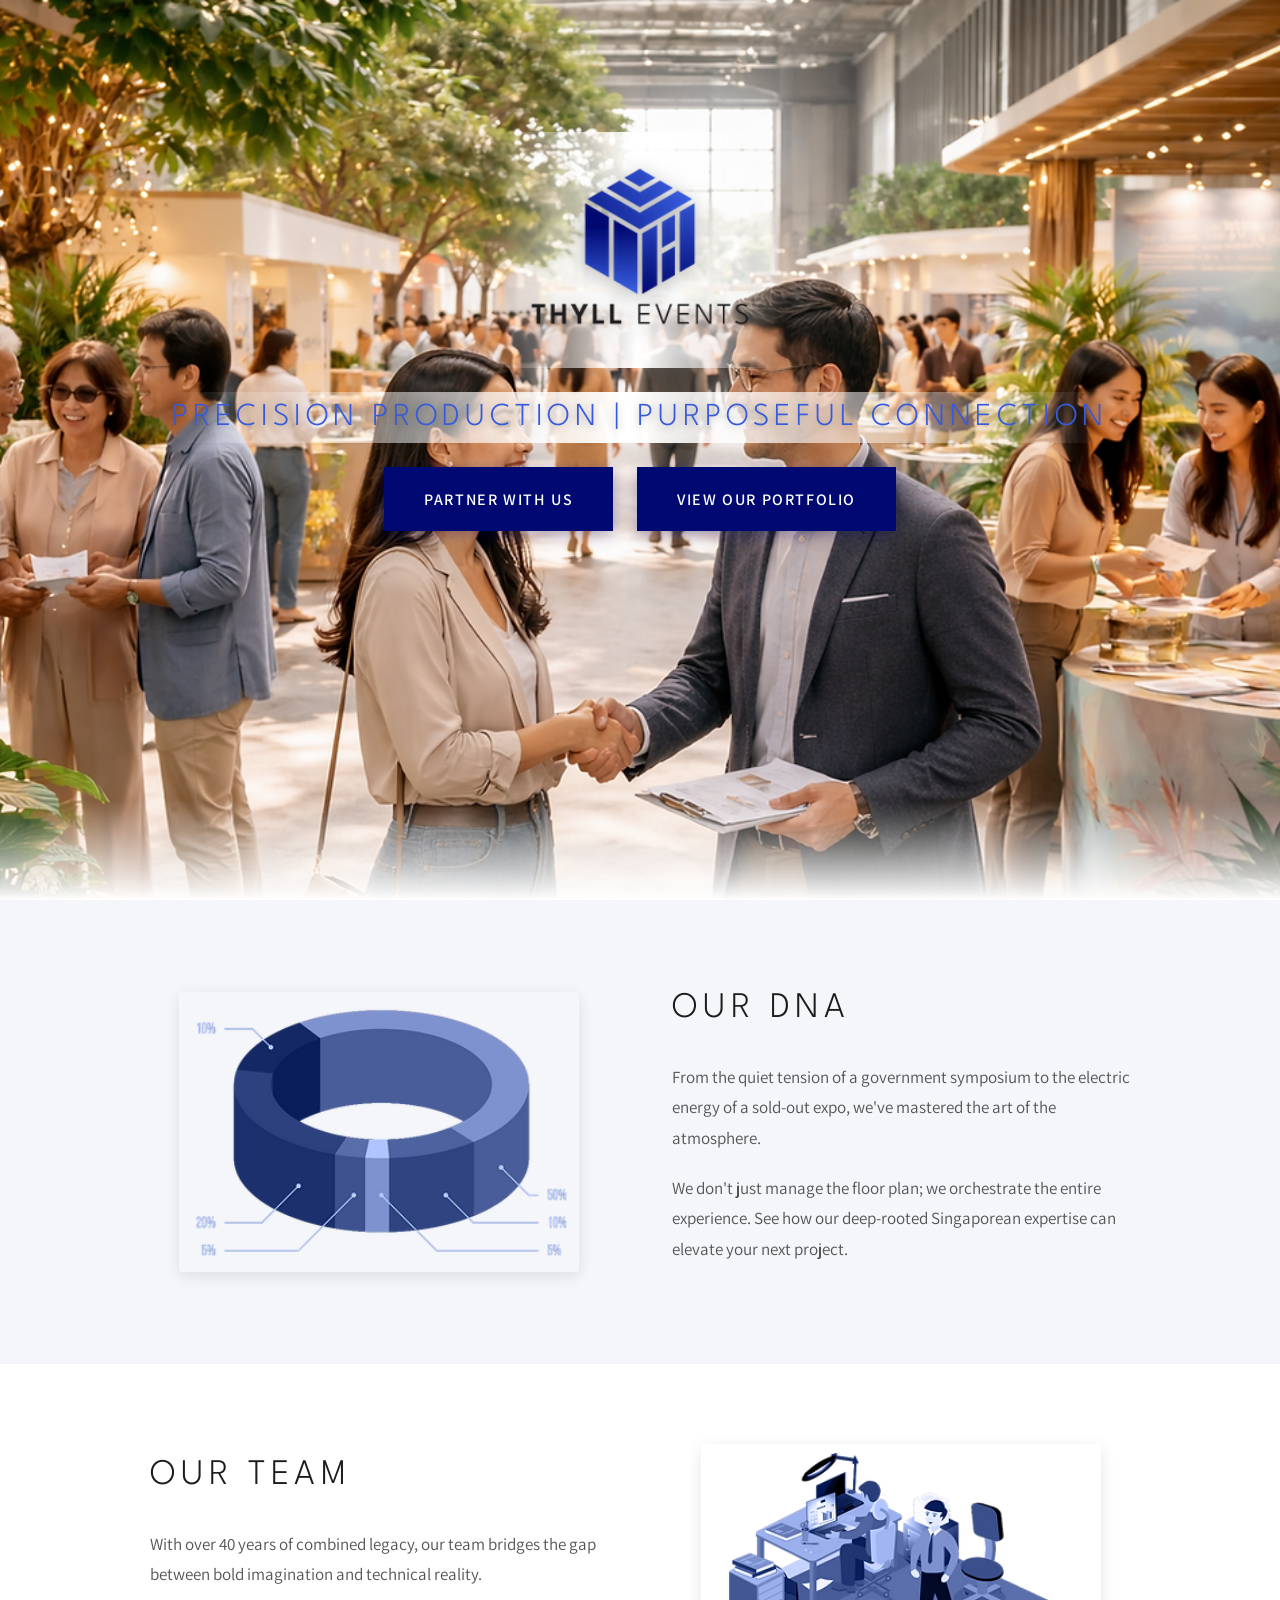
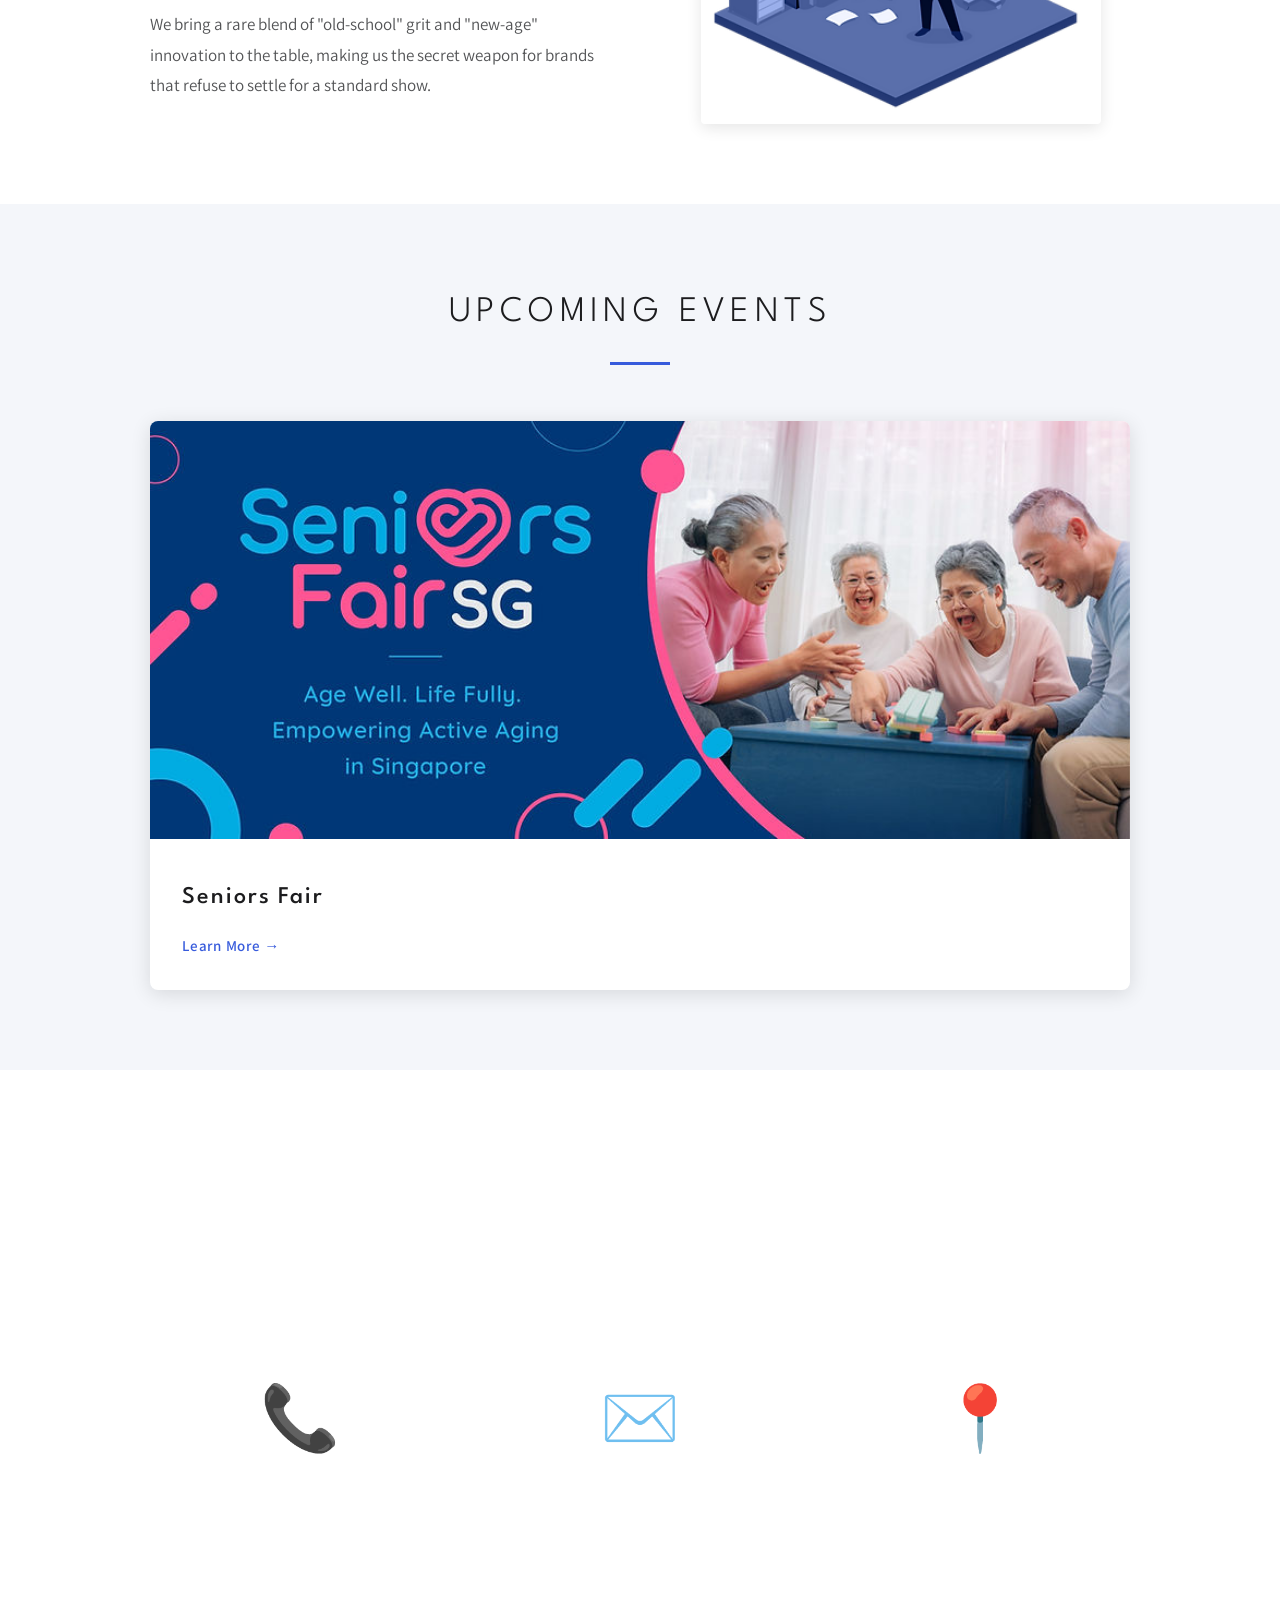
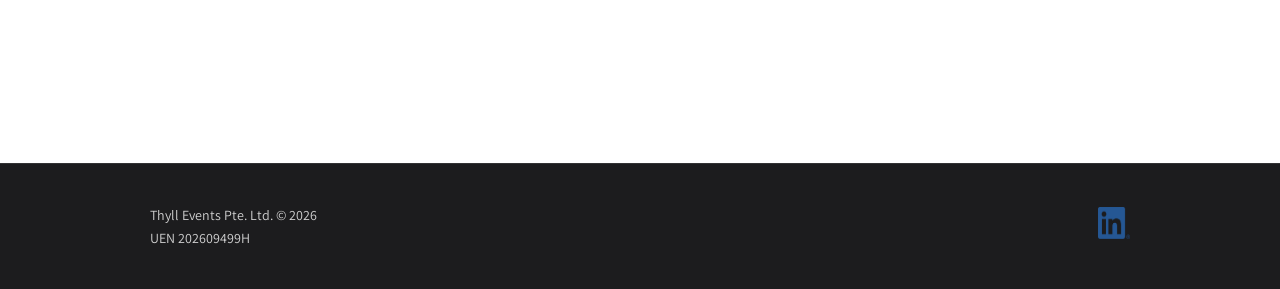
<file: index.html>
<!DOCTYPE html>
<html lang="en">
<head>
  <meta charset="UTF-8">
  <meta name="viewport" content="width=device-width, initial-scale=1.0">
  <title>THYLL Events Pte Ltd</title>
  <meta name="description" content="THYLL Events - Precision Production | Purposeful Connection. We orchestrate exceptional events in Singapore.">
  <link rel="stylesheet" href="css/style.css">
  <link rel="preconnect" href="https://fonts.googleapis.com">
  <link rel="preconnect" href="https://fonts.gstatic.com" crossorigin>
  <link href="https://fonts.googleapis.com/css2?family=Assistant:wght@300;400;500;600;700;800&family=League+Spartan:wght@100;200;300;400;500;600;700;800;900&display=swap" rel="stylesheet">
</head>
<body>
  <!-- Hero Section -->
  <section class="hero" id="hero">
    <div class="hero-bg"></div>
    <div class="hero-content">
      <div class="hero-logo bg-gradient">
        <img src="assets/images/hero-logo.png" alt="THYLL Events">
      </div>
      <h2 class="bg-gradient"><span class="hero-text-main">Precision Production</span> <span class="hero-divider">|</span> <span class="hero-text-sub">Purposeful Connection</span></h2>
      <div class="hero-buttons">
        <a href="#contact" class="btn">Partner With Us</a>
        <a href="#events" class="btn">View Our Portfolio</a>
      </div>
    </div>
  </section>

  <!-- DNA Section -->
  <section id="dna" class="dna">
    <div class="section-container">
      <div class="dna-content">
        <div class="dna-images">
          <div class="dna-image-wrapper">
            <img src="assets/images/dna-1.png" alt="Event production" class="dna-image-front">
            <img src="assets/images/dna-2.png" alt="Event connection" class="dna-image-back">
          </div>
        </div>
        <div class="dna-text">
          <h2>OUR DNA</h2>
          <p>From the quiet tension of a government symposium to the electric energy of a sold-out expo, we've mastered the art of the atmosphere.</p>
          <p>We don't just manage the floor plan; we orchestrate the entire experience. See how our deep-rooted Singaporean expertise can elevate your next project.</p>
        </div>
      </div>
    </div>
  </section>

  <!-- Team Section -->
  <section id="team" class="team">
    <div class="section-container">
      <div class="team-content">
        <div class="team-text">
          <h2>OUR TEAM</h2>
          <p>With over 40 years of combined legacy, our team bridges the gap between bold imagination and technical reality.</p>
          <p>We bring a rare blend of "old-school" grit and "new-age" innovation to the table, making us the secret weapon for brands that refuse to settle for a standard show.</p>
        </div>
        <div class="team-images">
          <div class="team-image-wrapper">
            <img src="assets/images/team-1.png" alt="Our team" class="team-image-front">
            <img src="assets/images/team-2.png" alt="Team collaboration" class="team-image-back">
          </div>
        </div>
      </div>
    </div>
  </section>

  <!-- Events Section -->
  <section id="events" class="events">
    <div class="section-container">
      <h2 class="section-title">UPCOMING EVENTS</h2>
      <div class="events-grid">
        <div class="event-card">
          <a href="http://seniorsfair.sg" target="_blank" rel="noreferrer noopener">
            <img src="assets/images/event-seniors-fair.jpeg" alt="Seniors Fair">
          </a>
          <div class="event-card-content">
            <h3>Seniors Fair</h3>
            <a href="http://seniorsfair.sg" target="_blank" rel="noreferrer noopener">Learn More →</a>
          </div>
        </div>
      </div>
    </div>
  </section>

  <!-- Contact Section -->
  <section id="contact" class="contact">
    <div class="section-container">
      <div class="contact-content">
        <h2><span class="contact-heading-main">Need more details?</span> <span class="contact-heading-sub">Contact us</span></h2>
        <p>We are here to assist. Reach out to us by phone or email.</p>
        <div class="contact-grid">
          <div class="contact-item">
            <div class="contact-icon">📞</div>
            <h3>Phone</h3>
            <p><a href="tel:+6566463445">+65 6646 3445</a></p>
          </div>
          <a href="mailto:enquiry@thyllevents.com" class="contact-item">
            <div class="contact-icon">✉️</div>
            <h3>Email</h3>
            <p>enquiry@thyllevents.com</p>
          </a>
          <div class="contact-item">
            <div class="contact-icon">📍</div>
            <h3>Mail Us</h3>
            <p>60 Paya Lebar Road,<br>#06-28 Paya Lebar Square,<br>Singapore 409051</p>
          </div>
        </div>
      </div>
    </div>
  </section>

  <!-- Footer -->
  <footer>
    <div class="footer-container">
      <p>Thyll Events Pte. Ltd. &copy; 2026<br>UEN 202609499H</p>
      <div class="social-links">
        <a href="https://www.linkedin.com/company/thyll-events" target="_blank" rel="noreferrer noopener" aria-label="LinkedIn">
          <img src="assets/images/LI-In-Bug.png" alt="LinkedIn">
        </a>
      </div>
    </div>
  </footer>

  <script>
    // Parallax effect for hero section
    window.addEventListener('scroll', function() {
      const scrolled = window.pageYOffset;
      const heroBg = document.querySelector('.hero-bg');
      const heroContent = document.querySelector('.hero-content');
      
      if (heroBg) {
        // Background moves down as you scroll (0.5 speed)
        heroBg.style.transform = 'translateY(' + (scrolled * 0.5) + 'px)';
      }
      
      if (heroContent) {
        // Content moves up faster (opposite direction, 2.0 speed)
        heroContent.style.transform = 'translateY(' + (-150 - scrolled * 2.0) + 'px)';
      }
    });
  </script>
</body>
</html>
</file>
<file: css/style.css>
/* THYLL Events - Clean Static Styles */

:root {
  --color-primary: #1c1c1e;
  --color-secondary: #525355;
  --color-accent: #375bdc;
  --color-accent-dark: #000971;
  --color-accent-royal: #1a30a4;
  --color-button: #000971;
  --color-light: #f4f6fa;
  --color-medium: #bec0c5;
  --color-white: #ffffff;
  --font-heading: 'League Spartan', Arial, sans-serif;
  --font-body: 'Assistant', Arial, Helvetica, sans-serif;
}

* {
  margin: 0;
  padding: 0;
  box-sizing: border-box;
}

html {
  scroll-behavior: smooth;
}

body {
  font-family: var(--font-body);
  font-size: 16px;
  line-height: 1.6;
  color: var(--color-primary);
  background-color: var(--color-white);
}

/* Header & Navigation */
header {
  background: var(--color-white);
  box-shadow: 0 1px 4px rgba(0,0,0,0.6);
  position: sticky;
  top: 0;
  width: 100%;
  z-index: 1000;
  height: 100px;
  display: flex;
  align-items: center;
}

.header-container {
  max-width: 980px;
  margin: 0 auto;
  padding: 0 2rem;
  width: 100%;
  display: flex;
  justify-content: center;
  align-items: center;
}

.logo img {
  height: 80px;
  width: auto;
  object-fit: contain;
}

/* Hero Section */
.hero {
  margin-top: 0;
  min-height: 100vh;
  background: url('../assets/images/hero-bg.png') top/cover no-repeat;
  display: flex;
  align-items: center;
  justify-content: center;
  text-align: center;
  color: var(--color-white);
  padding: 4rem 2rem 0;
  position: relative;
  overflow: hidden;
}

.hero-bg {
  position: absolute;
  top: 0;
  left: 0;
  width: 100%;
  height: 120%;
  background: url('../assets/images/hero-bg.png') top/cover no-repeat;
  z-index: 0;
  will-change: transform;
}

.hero::after {
  content: '';
  position: absolute;
  bottom: 0;
  left: 0;
  right: 0;
  height: 100px;
  background: linear-gradient(to top, var(--color-white), transparent);
}

.hero-content {
  max-width: 980px;
  position: relative;
  z-index: 1;
  transform: translateY(-150px);
  will-change: transform;
}

.bg-gradient {
  background: linear-gradient(90deg, rgba(255, 255, 255, 0) 0%, #FFFFFF 48.8304104721337%, rgba(255, 255, 255, 0) 100%);
}

.hero-logo {
  max-width: 280px;
  margin: 0 auto 1.5rem;
  animation: fadeInDown 1s ease-out;
}

.hero-logo img {
  width: 100%;
  height: auto;
  filter: drop-shadow(0 4px 10px rgba(0,0,0,0.3));
}

.hero h2 {
  font-family: var(--font-heading);
  font-size: 32px;
  margin-bottom: 1.5rem;
  letter-spacing: 0.15em;
  font-weight: 300;
  text-transform: uppercase;
  animation: fadeInUp 1s ease-out 0.3s both;
  text-shadow: 0 2px 10px rgba(0,0,0,0.3);
  color: rgb(55, 91, 220);
}

.hero-buttons {
  display: flex;
  gap: 1.5rem;
  justify-content: center;
  flex-wrap: wrap;
  animation: fadeInUp 1s ease-out 0.6s both;
}

.btn {
  display: inline-block;
  padding: 1.2rem 2.5rem;
  background: var(--color-button);
  color: var(--color-white);
  text-decoration: none;
  font-family: var(--font-body);
  font-weight: 600;
  font-size: 16px;
  border-radius: 0;
  transition: all 0.3s ease;
  border: none;
  cursor: pointer;
  letter-spacing: 0.1em;
  text-transform: uppercase;
  box-shadow: 0 4px 15px rgba(0, 9, 113, 0.3);
}

.btn:hover {
  background: var(--color-accent-royal);
  transform: translateY(-3px);
  box-shadow: 0 6px 20px rgba(0, 9, 113, 0.4);
}

.btn-outline {
  background: transparent;
  border: 2px solid var(--color-white);
  box-shadow: 0 4px 15px rgba(255,255,255,0.2);
}

.btn-outline:hover {
  background: var(--color-white);
  color: var(--color-primary);
  transform: translateY(-3px);
  box-shadow: 0 6px 20px rgba(255,255,255,0.3);
}

/* Animations */
@keyframes fadeInDown {
  from {
    opacity: 0;
    transform: translateY(-30px);
  }
  to {
    opacity: 1;
    transform: translateY(0);
  }
}

@keyframes fadeInUp {
  from {
    opacity: 0;
    transform: translateY(30px);
  }
  to {
    opacity: 1;
    transform: translateY(0);
  }
}

/* Sections */
section {
  padding: 5rem 2rem;
  position: relative;
}

.section-container {
  max-width: 980px;
  margin: 0 auto;
}

.section-title {
  font-family: var(--font-heading);
  font-size: 36px;
  text-align: center;
  margin-bottom: 3.5rem;
  letter-spacing: 0.15em;
  font-weight: 300;
  color: var(--color-primary);
  text-transform: uppercase;
  position: relative;
  padding-bottom: 1.5rem;
}

.section-title::after {
  content: '';
  position: absolute;
  bottom: 0;
  left: 50%;
  transform: translateX(-50%);
  width: 60px;
  height: 3px;
  background: var(--color-accent);
}

/* DNA Section */
.dna {
  background: var(--color-light);
}

.dna-content {
  display: grid;
  grid-template-columns: repeat(auto-fit, minmax(300px, 1fr));
  gap: 4rem;
  align-items: center;
}

.dna-images {
  display: flex;
  justify-content: center;
}

.dna-image-wrapper {
  position: relative;
  width: 100%;
  max-width: 400px;
  height: 280px;
  overflow: hidden;
  border-radius: 4px;
  box-shadow: 0 4px 15px rgba(0,0,0,0.1);
}

.dna-image-wrapper img {
  position: absolute;
  top: 0;
  left: 0;
  width: 100%;
  height: 100%;
  object-fit: cover;
  transition: opacity 0.4s ease;
}

.dna-image-front {
  opacity: 1;
  z-index: 1;
}

.dna-image-back {
  opacity: 0;
  z-index: 2;
}

.dna-image-wrapper:hover .dna-image-front {
  opacity: 0;
}

.dna-image-wrapper:hover .dna-image-back {
  opacity: 1;
}

.dna-text h2 {
  font-family: var(--font-heading);
  font-size: 36px;
  margin-bottom: 1.5rem;
  letter-spacing: 0.15em;
  font-weight: 300;
  color: var(--color-primary);
  text-transform: uppercase;
}

.dna-text p {
  font-family: var(--font-body);
  font-size: 17px;
  line-height: 1.8;
  color: var(--color-secondary);
  margin-bottom: 1.2rem;
}

/* Team Section */
.team {
  background: var(--color-white);
}

.team-content {
  display: grid;
  grid-template-columns: repeat(auto-fit, minmax(300px, 1fr));
  gap: 4rem;
  align-items: center;
}

.team-images {
  display: flex;
  justify-content: center;
}

.team-image-wrapper {
  position: relative;
  width: 100%;
  max-width: 400px;
  height: 280px;
  overflow: hidden;
  border-radius: 4px;
  box-shadow: 0 4px 15px rgba(0,0,0,0.1);
}

.team-image-wrapper img {
  position: absolute;
  top: 0;
  left: 0;
  width: 100%;
  height: 100%;
  object-fit: cover;
  transition: opacity 0.4s ease;
}

.team-image-front {
  opacity: 1;
  z-index: 1;
}

.team-image-back {
  opacity: 0;
  z-index: 2;
}

.team-image-wrapper:hover .team-image-front {
  opacity: 0;
}

.team-image-wrapper:hover .team-image-back {
  opacity: 1;
}

.team-text h2 {
  font-family: var(--font-heading);
  font-size: 36px;
  margin-bottom: 1.5rem;
  letter-spacing: 0.15em;
  font-weight: 300;
  color: var(--color-primary);
  text-transform: uppercase;
}

.team-text p {
  font-family: var(--font-body);
  font-size: 17px;
  line-height: 1.8;
  color: var(--color-secondary);
  margin-bottom: 1.2rem;
}

/* Events Section */
.events {
  background: var(--color-light);
}

.events-grid {
  display: grid;
  grid-template-columns: repeat(auto-fit, minmax(350px, 1fr));
  gap: 2.5rem;
}

.event-card {
  background: var(--color-white);
  border-radius: 8px;
  overflow: hidden;
  box-shadow: 0 4px 20px rgba(0,0,0,0.12);
  transition: all 0.4s ease;
}

.event-card:hover {
  transform: translateY(-10px);
  box-shadow: 0 12px 35px rgba(0,0,0,0.2);
}

.event-card img {
  width: 100%;
  height: auto;
  object-fit: contain;
  transition: transform 0.4s ease;
}

.event-card:hover img {
  transform: scale(1.05);
}

.event-card-content {
  padding: 2rem;
}

.event-card h3 {
  font-family: var(--font-heading);
  font-size: 24px;
  margin-bottom: 1rem;
  letter-spacing: 0.08em;
  font-weight: 500;
  color: var(--color-primary);
}

.event-card a {
  color: var(--color-accent);
  text-decoration: none;
  font-weight: 600;
  font-size: 15px;
  letter-spacing: 0.05em;
  transition: color 0.3s ease;
}

.event-card a:hover {
  color: var(--color-accent-royal);
}

/* Contact Section */
.contact {
  background: linear-gradient(rgba(28, 28, 30, 0.9), rgba(28, 28, 30, 0.85)),
              url('../assets/images/contact-bg.png') center/cover;
  background-attachment: fixed;
  color: var(--color-white);
  padding: 6rem 2rem;
}

.contact-content {
  max-width: 980px;
  margin: 0 auto;
  text-align: center;
}

.contact-content h2 {
  font-family: var(--font-heading);
  font-size: 36px;
  margin-bottom: 1rem;
  letter-spacing: 0.15em;
  font-weight: 300;
  text-transform: uppercase;
}

.contact-content > p {
  font-family: var(--font-body);
  font-size: 18px;
  margin-bottom: 3.5rem;
  line-height: 1.6;
  opacity: 0.9;
  max-width: 600px;
  margin-left: auto;
  margin-right: auto;
}

.contact-grid {
  display: grid;
  grid-template-columns: repeat(3, 1fr);
  gap: 2.5rem;
  margin-top: 3rem;
}

.contact-item {
  background: rgba(255, 255, 255, 0.05);
  backdrop-filter: blur(10px);
  border: 1px solid rgba(255, 255, 255, 0.1);
  border-radius: 12px;
  padding: 2.5rem 2rem;
  transition: all 0.4s ease;
  display: block;
  text-decoration: none;
  color: inherit;
}

.contact-item:hover {
  background: rgba(255, 255, 255, 0.1);
  transform: translateY(-8px);
  box-shadow: 0 20px 40px rgba(0, 0, 0, 0.3);
  border-color: rgba(255, 255, 255, 0.2);
}

.contact-icon {
  font-size: 3.5rem;
  margin-bottom: 1.5rem;
  display: block;
}

.contact-item h3 {
  font-family: var(--font-heading);
  font-size: 20px;
  margin-bottom: 1rem;
  letter-spacing: 0.1em;
  font-weight: 500;
  text-transform: uppercase;
  color: var(--color-white);
}

.contact-item p {
  font-family: var(--font-body);
  font-size: 16px;
  line-height: 1.8;
  color: rgba(255, 255, 255, 0.85);
}

.contact-item a {
  color: var(--color-white);
  text-decoration: none;
  transition: color 0.3s ease;
}

.contact-item a:hover {
  color: var(--color-accent);
}

/* Contact Page */
.contact-page {
  background: var(--color-white);
  padding: 4rem 2rem;
}

.contact-intro {
  text-align: center;
  max-width: 980px;
  margin: 0 auto 4rem;
}

.contact-intro h2 {
  font-family: var(--font-heading);
  font-size: 33px;
  color: var(--color-primary);
  margin-bottom: 1rem;
  letter-spacing: 0.05em;
  font-weight: 400;
}

.contact-intro p {
  font-family: var(--font-body);
  font-size: 17px;
  color: var(--color-secondary);
  line-height: 1.4;
}

.contact-cards {
  display: grid;
  grid-template-columns: repeat(3, 1fr);
  gap: 2rem;
  margin-bottom: 4rem;
  max-width: 980px;
  margin-left: auto;
  margin-right: auto;
}

.contact-card {
  background: var(--color-light);
  padding: 3rem 2rem;
  border-radius: 0;
  text-align: center;
  transition: transform 0.3s, box-shadow 0.3s;
}

.contact-card:hover {
  transform: translateY(-8px);
  box-shadow: 0 12px 30px rgba(0,0,0,0.15);
}

.contact-icon {
  font-size: 4rem;
  margin-bottom: 1.5rem;
}

.contact-card h3 {
  font-family: var(--font-heading);
  font-size: 20px;
  color: var(--color-primary);
  margin-bottom: 1rem;
  letter-spacing: 0.05em;
  font-weight: 400;
}

.contact-detail {
  font-family: var(--font-body);
  font-size: 14px;
  color: var(--color-secondary);
  line-height: 1.8;
  margin-bottom: 0.5rem;
}

.contact-detail a {
  color: var(--color-accent);
  text-decoration: none;
  transition: color 0.3s;
}

.contact-detail a:hover {
  color: var(--color-accent-dark);
}

.contact-detail-sub {
  font-family: var(--font-body);
  font-size: 14px;
  color: var(--color-secondary);
  opacity: 0.8;
  margin-top: 1rem;
}

.contact-cta-box {
  background: linear-gradient(135deg, var(--color-primary) 0%, #2a2a2a 100%);
  color: var(--color-white);
  padding: 4rem 3rem;
  border-radius: 0;
  text-align: center;
  max-width: 980px;
  margin: 0 auto;
}

.contact-cta-box h3 {
  font-family: var(--font-heading);
  font-size: 33px;
  margin-bottom: 1rem;
  letter-spacing: 0.05em;
  font-weight: 400;
}

.contact-cta-box p {
  font-family: var(--font-body);
  font-size: 17px;
  margin-bottom: 2rem;
  opacity: 0.9;
  line-height: 1.4;
}

.btn-large {
  padding: 1.2rem 3rem;
  font-size: 1.1rem;
}

.map-section {
  padding: 0;
}

.map-section iframe {
  display: block;
  width: 100%;
}

/* Footer */
footer {
  background: var(--color-primary);
  color: var(--color-white);
  padding: 2.5rem;
  border-top: 1px solid rgba(255,255,255,0.1);
}

.footer-container {
  max-width: 980px;
  margin: 0 auto;
  display: flex;
  justify-content: space-between;
  align-items: center;
  flex-wrap: wrap;
  gap: 1.5rem;
}

.footer-container p {
  font-family: var(--font-body);
  font-size: 14px;
  color: var(--color-white);
  opacity: 0.8;
}

.social-links {
  display: flex;
  gap: 1rem;
}

.social-links a {
  color: var(--color-white);
  transition: all 0.3s ease;
  opacity: 0.8;
}

.social-links a:hover {
  color: var(--color-accent);
  opacity: 1;
  transform: translateY(-2px);
}

.social-links img {
  width: 32px;
  height: 32px;
}

/* Page Header */
.page-header {
  margin-top: 0;
  padding: 6rem 2rem;
  background: linear-gradient(rgba(0,0,0,0.6), rgba(0,0,0,0.4)),
              url('../assets/images/hero-bg.png') center/cover;
  background-attachment: fixed;
  text-align: center;
  color: var(--color-white);
}

.page-header h1 {
  font-family: var(--font-heading);
  font-size: 72px;
  text-shadow: 0 4px 10px rgba(0,0,0,0.4);
  font-weight: 300;
  letter-spacing: 0.15em;
  text-transform: uppercase;
  animation: fadeInUp 0.8s ease-out;
}

/* Responsive */
@media (max-width: 768px) {
  header {
    height: 80px;
  }

  .logo img {
    height: 60px;
  }

  .hero {
    min-height: 80vh;
    padding: 4rem 1rem;
  }

  .hero-logo {
    max-width: 180px;
  }

  .hero h2 {
    font-size: 20px;
    letter-spacing: 0.1em;
  }

  .hero-text-main,
  .hero-text-sub {
    display: block;
  }

  .hero-divider {
    display: none;
  }

  .hero-buttons {
    flex-direction: column;
    gap: 1rem;
  }

  .btn {
    padding: 1rem 2rem;
    font-size: 14px;
    width: 100%;
    text-align: center;
  }

  .section-title {
    font-size: 28px;
    margin-bottom: 2.5rem;
  }

  .page-header {
    padding: 4rem 1rem;
  }

  .page-header h1 {
    font-size: 42px;
  }

  .dna-content,
  .team-content {
    grid-template-columns: 1fr;
    gap: 2rem;
  }

  /* Text first on mobile, then images */
  .dna-text,
  .team-text {
    order: -1;
  }

  .dna-images,
  .team-images {
    grid-template-columns: 1fr;
    gap: 1rem;
  }

  .dna-image-wrapper,
  .team-image-wrapper {
    height: 180px;
    border-radius: 8px;
  }

  .dna-text h2,
  .team-text h2 {
    font-size: 26px;
    margin-bottom: 1rem;
  }

  .dna-text p,
  .team-text p {
    font-size: 16px;
    line-height: 1.7;
  }

  .events-grid {
    grid-template-columns: 1fr;
  }

  .contact-grid {
    grid-template-columns: 1fr;
    gap: 1.5rem;
  }

  .contact-content h2 {
    font-size: 28px;
  }

  .contact-heading-main,
  .contact-heading-sub {
    display: block;
  }

  .contact-item {
    padding: 2rem 1.5rem;
  }

  .contact-icon {
    font-size: 2.5rem;
  }

  .footer-container {
    flex-direction: column;
    text-align: center;
  }
}

/* Mobile - Horizontal scrolling images for DNA & Team */
@media (max-width: 600px) {
  .dna-images,
  .team-images {
    display: flex;
    overflow-x: auto;
    scroll-snap-type: x mandatory;
    gap: 0.75rem;
    padding-bottom: 0.5rem;
    -webkit-overflow-scrolling: touch;
    scrollbar-width: thin;
  }

  .dna-image-wrapper,
  .team-image-wrapper {
    flex: 0 0 85%;
    height: 200px;
    object-fit: cover;
    scroll-snap-align: center;
    border-radius: 8px;
  }

  /* Hide scrollbar but keep functionality */
  .dna-images::-webkit-scrollbar,
  .team-images::-webkit-scrollbar {
    height: 4px;
  }

  .dna-images::-webkit-scrollbar-thumb,
  .team-images::-webkit-scrollbar-thumb {
    background: var(--color-medium);
    border-radius: 2px;
  }

  .dna-text h2,
  .team-text h2 {
    font-size: 24px;
  }

  .dna-text p,
  .team-text p {
    font-size: 15px;
  }
}
</file>
